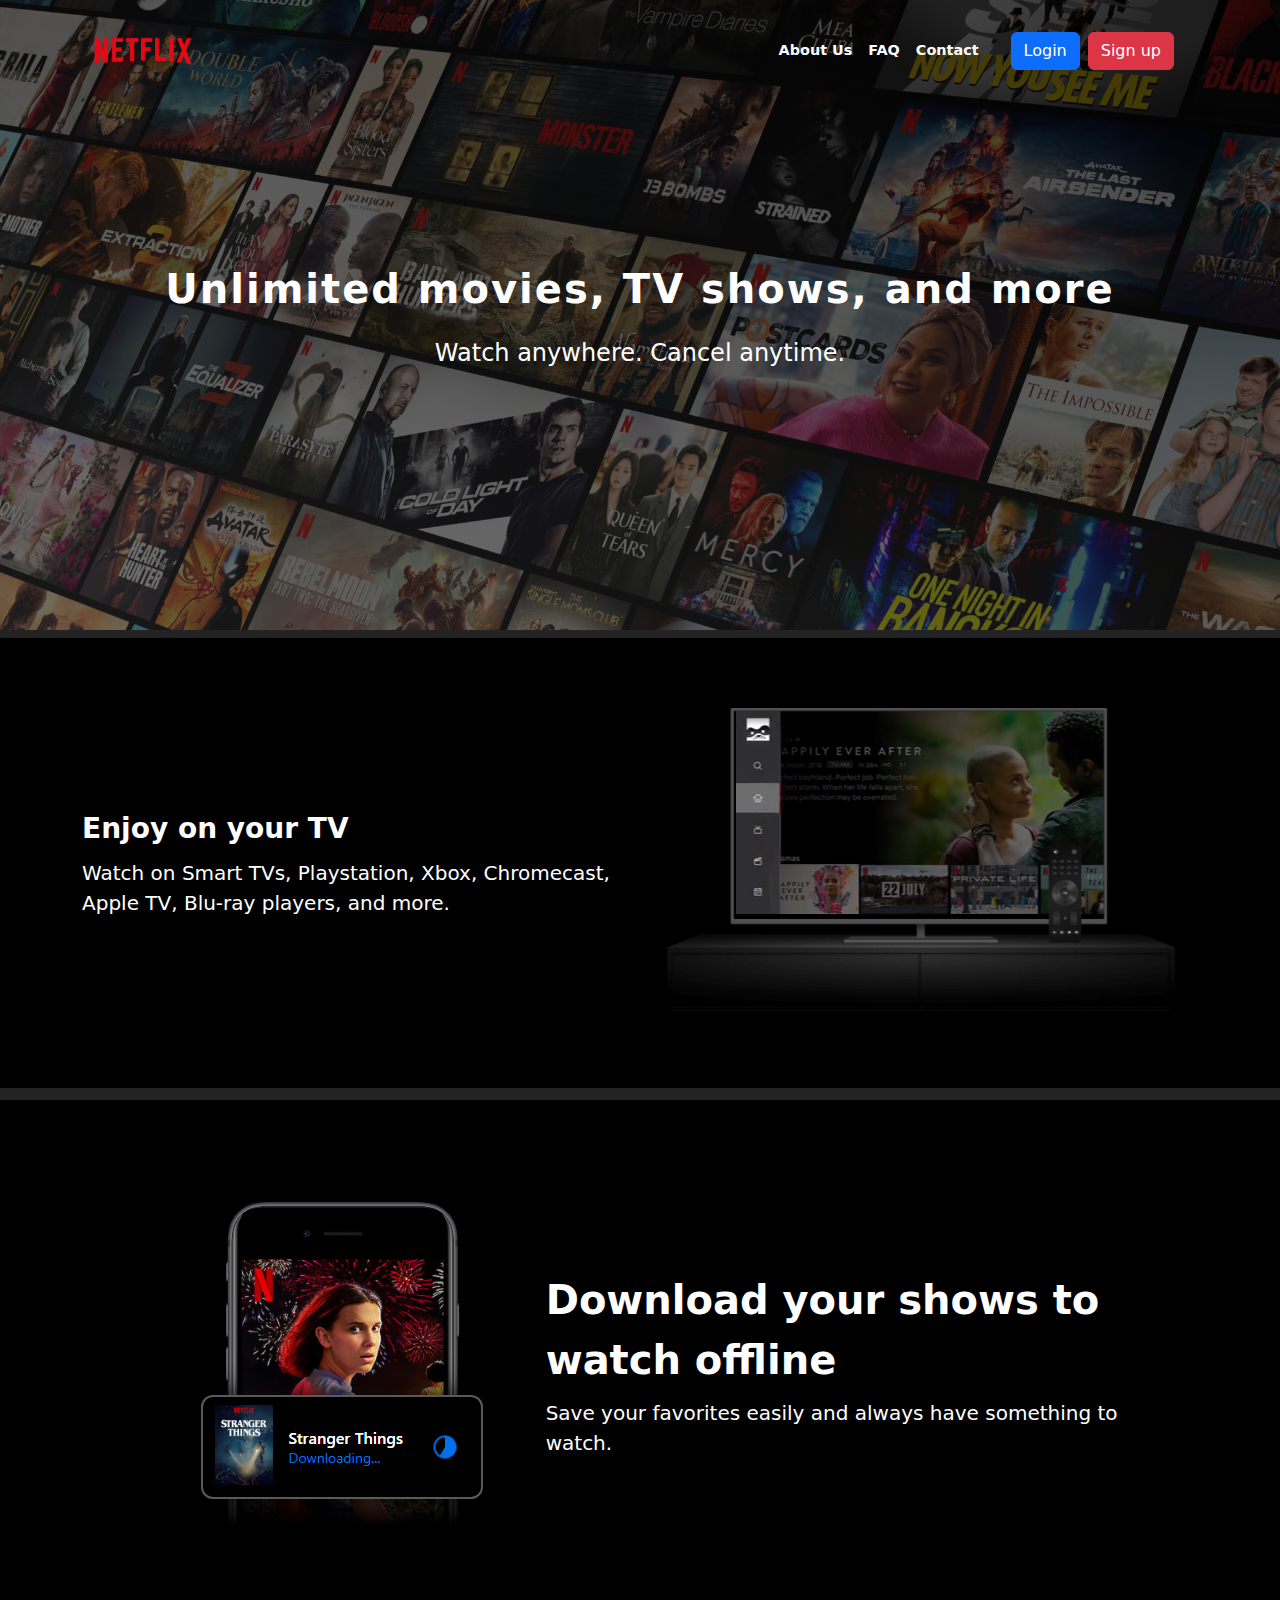
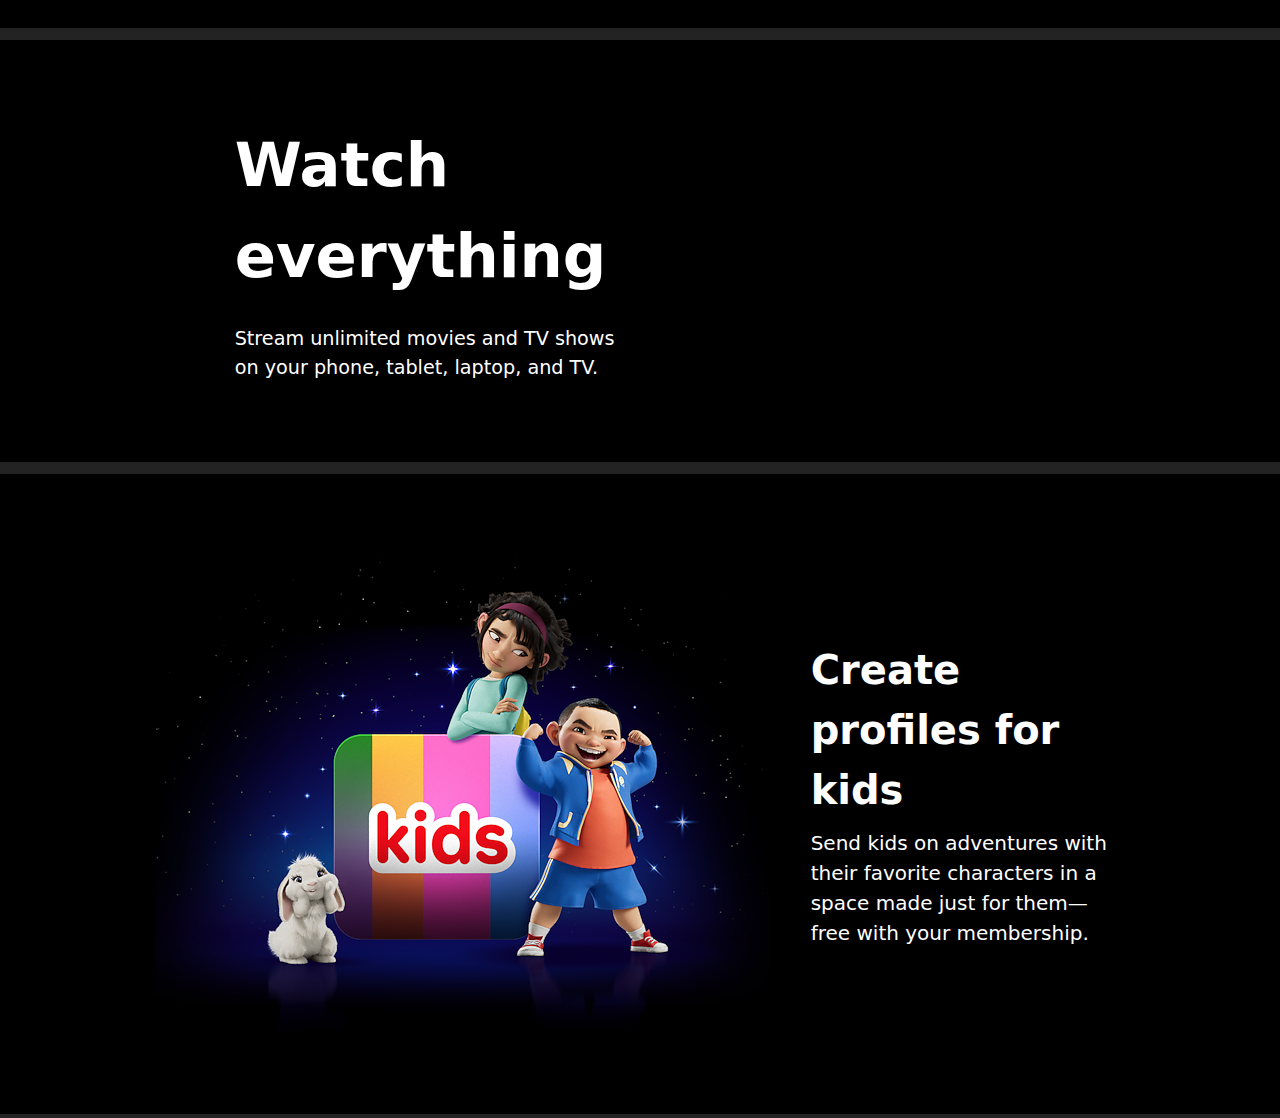
<file: index.html>
<!doctype html>
<html lang="en">

<head>
  <meta charset="utf-8">
  <meta name="viewport" content="width=device-width, initial-scale=1">
  <title>Netflix Clone</title>
  <link rel="shortcut icon" href="./assets/images/favicon.ico" type="image/x-icon">
  <link rel="stylesheet" href="./assets/css/bootstrap.min.css">
  <link rel="stylesheet" href="./assets/css/styles.css">
</head>

<body class="bg-black text-white">
  <!-- ================ hero and nav ====================== -->
  <main class="main d-flex justify-content-center align-items-center">
    <header class="container p-2 position-absolute top-0">
      <nav class="navbar navbar-expand-lg bg-transparent">
        <div class="container-fluid">
          <a class="navbar-brand" href="/">
            <img src="./assets/images/netflix logo.png" class="logo" alt="netflix-logo" />
          </a>
          <button class="navbar-toggler bg-white" type="button" data-bs-toggle="collapse" data-bs-target="#navbarSupportedContent" aria-controls="navbarSupportedContent" aria-expanded="false" aria-label="Toggle navigation">
            <span class="navbar-toggler-icon"></span>
          </button>
          <div class="collapse navbar-collapse collapsible p-3" id="navbarSupportedContent">
            <ul class="navbar-nav ms-auto mb-2 mb-lg-0 me-4 me-xs-0">
              <li class="nav-item">
                <a class="nav-link nav-item-link" aria-current="page" href="/about.html">About Us</a>
              </li>
              <li class="nav-item">
                <a class="nav-link nav-item-link" aria-current="page" href="/faq.html">FAQ</a>
              </li>
              <li class="nav-item">
                <a class="nav-link nav-item-link" href="/contact.html">Contact</a>
              </li>
            </ul>

            <div class="d-flex gap-2 align-items-center">
              <a class="btn btn-primary btn-md fs-6" href="/login">Login</a>
              <a class="btn btn-danger btn-md fs-6" href="/register">Sign up</a>
            </div>
          </div>
        </div>
      </nav>
    </header>
    <div class="d-flex flex-column text-center gap-3">
      <span class="hero-header">Unlimited movies, TV shows, and more</span>
      <span class="fs-4">Watch anywhere. Cancel anytime.</span>
    </div>
  </main>

  <section class="divider">
    <div class="container py-5 makeFlex">
      <div class="tv-content d-flex flex-column gap-2">
        <span class="fs-3 fw-bold">Enjoy on your TV</span>
        <span class="fs-5">Watch on Smart TVs, Playstation, Xbox, Chromecast, Apple TV, Blu-ray players, and more.</span>
      </div>
      <img class="img-fluid" src="./assets/images/netflix-img-1.png">
    </div>
  </section>

  <section class="divider">
    <div class="makeFlex download-section">
      <img class="download-image" src="./assets/images/netflix-img-2.png">
      <div class="tv-content d-flex flex-column gap-2">
        <span class="fs-1 fw-bold">Download your shows to watch offline</span>
        <span class="fs-5">Save your favorites easily and always have something to watch.</span>
      </div>

    </div>
  </section>

  <section class="divider">
    <div class="watch-section">
      <div class="content">
        <span class="title">Watch everything</span>
        <span class="description">Stream unlimited movies and TV shows on your phone, tablet, laptop, and TV.</span>
      </div>
      <div class="placeholder bg-transparent"></div>
    </div>
    </div>
  </section>

  <section class="divider">
    <div class="makeFlex download-section">
      <img class="download-image" src="./assets/images/AAAABejKYujIIDQciqmGJJ8BtXkYKKTi5jiqexltvN1YmvXYIfX8B9CYwooUSIzOKneblRFthZAFsYLMgKMyNfeHwk16DmEkpIIcb6A3.png">
      <div class="tv-content d-flex flex-column gap-2">
        <span class="fs-1 fw-bold">Create profiles for kids</span>
        <span class="fs-5">Send kids on adventures with their favorite characters in a space made just for them—free with your membership.</span>
      </div>

    </div>
  </section>

  <script src="./assets/js/bootstrap.bundle.min.js"></script>
</body>

</html>
</file>
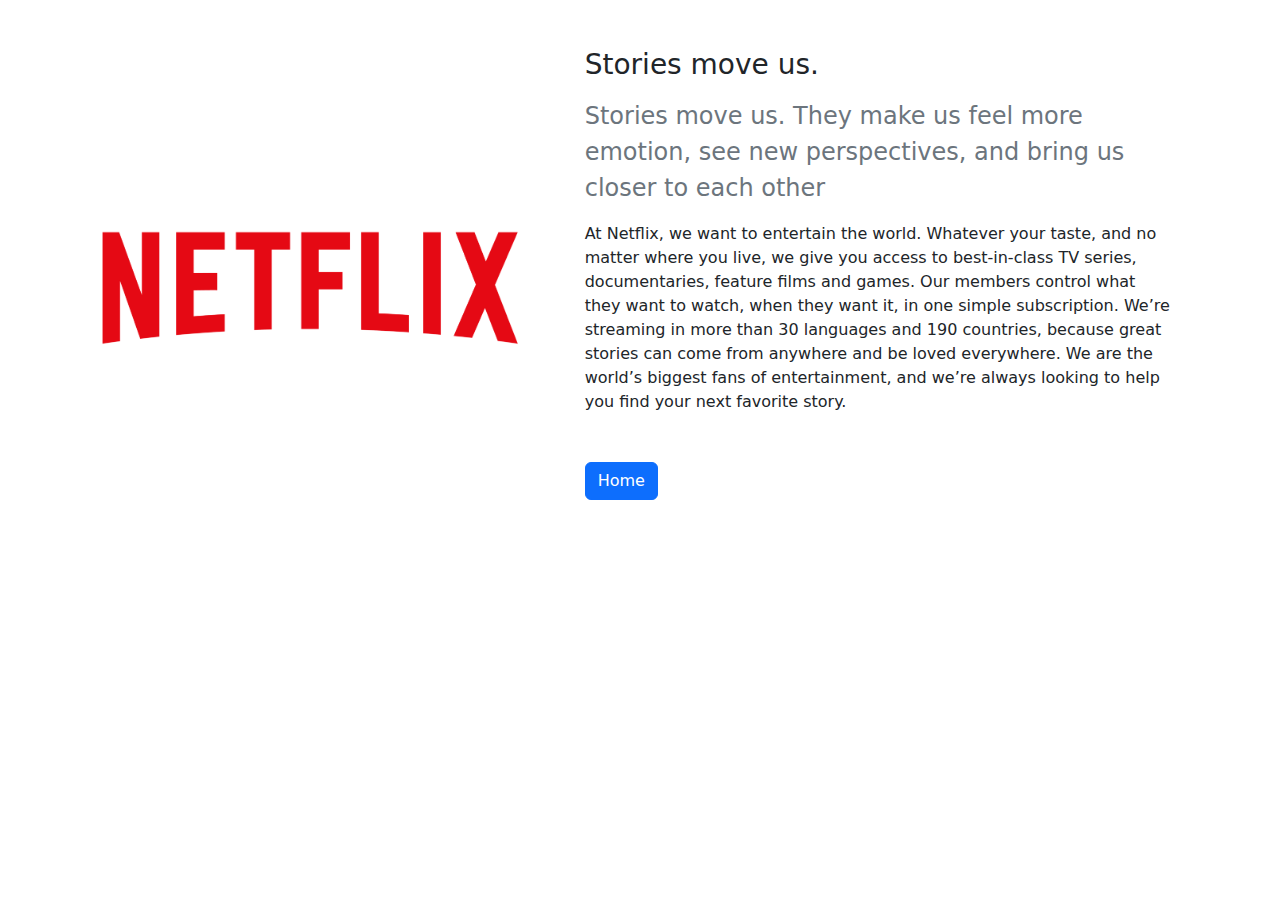
<file: about.html>
<!DOCTYPE html>
<html lang="en">
  <head>
    <meta charset="utf-8" />
    <meta name="viewport" content="width=device-width, initial-scale=1" />
    <title>Bootstrap demo</title>
  <link rel="shortcut icon" href="./assets/images/favicon.ico" type="image/x-icon">
    <link rel="stylesheet" href="./assets/css/bootstrap.min.css" />
  </head>

  <body>
     
    <!-- About 1 - Bootstrap Brain Component -->
    <section class="py-3 py-md-5">
      <div class="container">
        <div class="row gy-3 gy-md-4 gy-lg-0 align-items-lg-center">
          <div class="col-12 col-lg-6 col-xl-5">
            <img
              class="img-fluid rounded"
              loading="lazy"
              src="./assets/images/netflix logo.png"
              alt="About 1"
            />
          </div>
          <div class="col-12 col-lg-6 col-xl-7">
            <div class="row justify-content-xl-center">
              <div class="col-12 col-xl-11">
                <h3 class="mb-3">Stories move us.
                </h3>
                <p class="lead fs-4 text-secondary mb-3">
                  Stories move us.
                  They make us feel more emotion, see new perspectives,
                  and bring us closer to each other
                </p>
                <p class="mb-5">
                  At Netflix, we want to entertain the world.
                   Whatever your taste, and no matter where
                    you live, we give you access to best-in-class 
                    TV series, documentaries, feature films and
                     games. Our members control what they want
                      to watch, when they want it, in one simple
                       subscription. We’re streaming in more than 
                       30 languages and 190 countries, because
                        great stories can come from anywhere and
                         be loved everywhere. We are the world’s 
                         biggest fans of entertainment, and we’re 
                         always looking to help you find your next
                          favorite story.
                </p> 
        <a class="btn btn-primary btn-md fs-6" href="/index.html">Home</a>
                <div class="row gy-4 gy-md-0 gx-xxl-5X">
                  <div class="col-12 col-md-6">
                    <div class="d-flex">
                      <div class="me-4 text-primary">
                        <svg
                          xmlns="http://www.w3.org/2000/svg"
                          width="32"
                          height="32"
                          fill="currentColor"
                          class="bi bi-gear-fill"
                          viewBox="0 0 16 16"
                        >
                          
                  </div>
                </div>
              </div>
            </div>
          </div>
        </div>
      </div>
    </section>
    <script src="./assets/js/bootstrap.bundle.min.js"></script>
  </body>
</html>
</file>
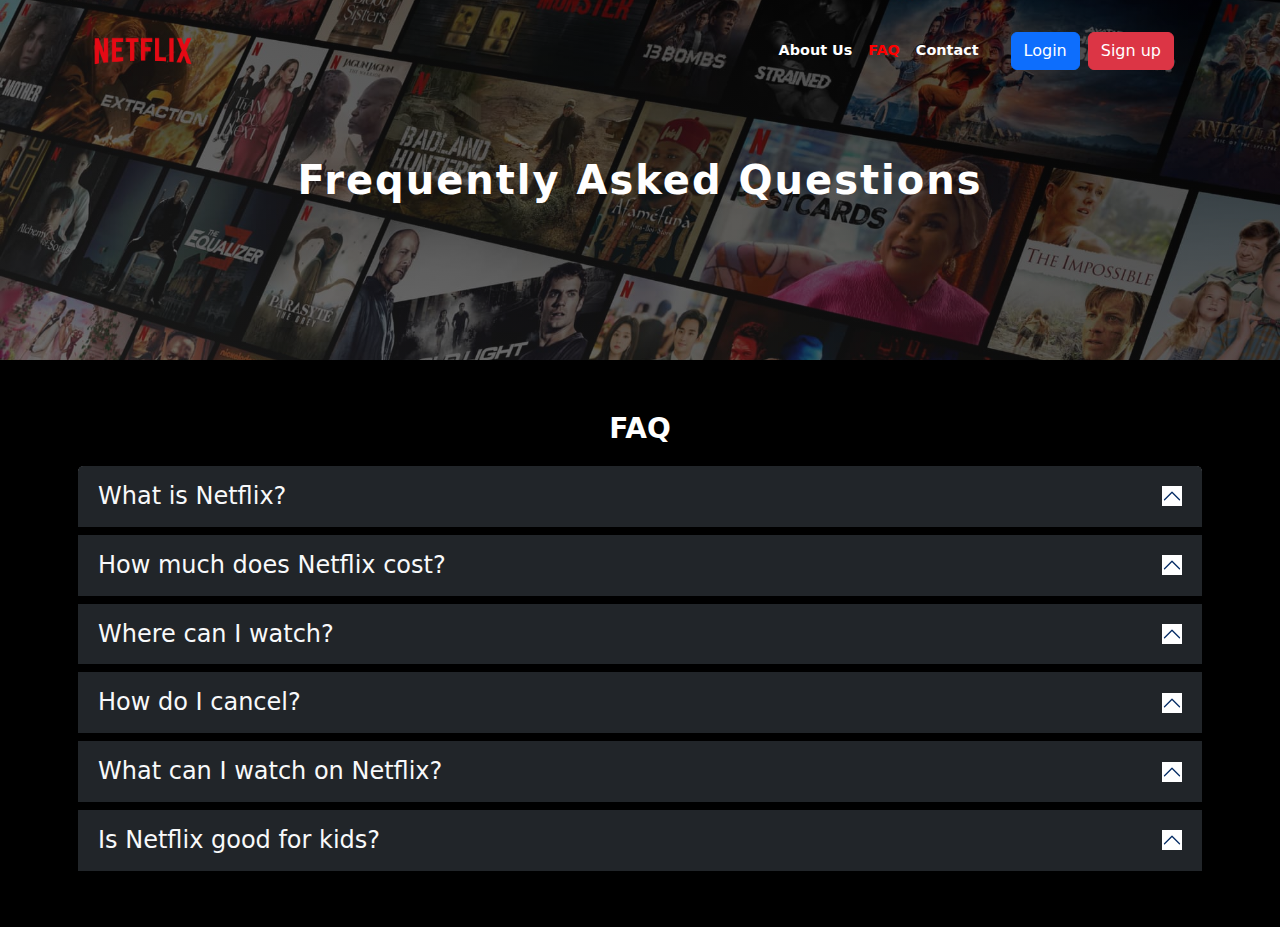
<file: faq.html>
<!doctype html>
<html lang="en">

<head>
  <meta charset="utf-8">
  <meta name="viewport" content="width=device-width, initial-scale=1">
  <title>FAQ - Netflix Clone</title>
  <link rel="shortcut icon" href="./assets/images/favicon.ico" type="image/x-icon">
  <link rel="stylesheet" href="./assets/css/bootstrap.min.css">
  <link rel="stylesheet" href="./assets/css/styles.css">
</head>

<body class="bg-black text-white">
  <!-- ================ hero and nav ====================== -->
  <main class="main d-flex justify-content-center align-items-center" style="height: 40vh;">
    <header class="container p-2 position-absolute top-0">
      <nav class="navbar navbar-expand-lg bg-transparent">
        <div class="container-fluid">
          <a class="navbar-brand" href="/">
            <img src="./assets/images/netflix logo.png" class="logo" alt="netflix-logo" />
          </a>
          <button class="navbar-toggler bg-white" type="button" data-bs-toggle="collapse" data-bs-target="#navbarSupportedContent" aria-controls="navbarSupportedContent" aria-expanded="false" aria-label="Toggle navigation">
            <span class="navbar-toggler-icon"></span>
          </button>
          <div class="collapse navbar-collapse collapsible p-3" id="navbarSupportedContent">
            <ul class="navbar-nav ms-auto mb-2 mb-lg-0 me-4 me-xs-0">
              <li class="nav-item">
                <a class="nav-link nav-item-link" aria-current="page" href="/about.html">About Us</a>
              </li>
              <li class="nav-item">
                <a class="nav-link nav-item-link active" aria-current="page" href="/faq.html">FAQ</a>
              </li>
              <li class="nav-item">
                <a class="nav-link nav-item-link" href="/contact.html">Contact</a>
              </li>
            </ul>

            <div class="d-flex gap-2 align-items-center">
              <a class="btn btn-primary btn-md fs-6" href="#">Login</a>
              <a class="btn btn-danger btn-md fs-6" href="#">Sign up</a>
            </div>
          </div>
        </div>
      </nav>
    </header>
    <div class="d-flex flex-column text-center gap-3">
      <span class="hero-header fw-bold">Frequently Asked Questions</span>
    </div>
  </main>

  <section class="py-5 px-2 container">
    <span class="text-center d-block fs-3 fw-bold mb-3">FAQ</span>

    <div class="accordion" id="accordionExample" style="--bs-accordion-border-color: none">

      <div class="accordion-item mb-2">
        <h2 class="accordion-header">
          <button class="accordion-button py-3 bg-dark text-light fs-4 " type="button" data-bs-toggle="collapse" data-bs-target="#collapseOne" aria-expanded="true" aria-controls="collapseOne">
            What is Netflix?
          </button>
        </h2>
        <div id="collapseOne" class="accordion-collapse bg-dark collapse text-light" data-bs-parent="#accordionExample">
          <div class="accordion-body d-flex flex-column gap-2">
            <span class="fs-5">Netflix is a streaming service that offers a wide variety of award-winning TV shows, movies, anime, documentaries, and more on thousands of internet-connected devices.</span>
            <span class="fs-5">
              You can watch as much as you want, whenever you want without a single commercial – all for one low monthly price. There's always something new to discover and new TV shows and movies are added every week!
            </span>
          </div>
        </div>
      </div>

      <div class="accordion-item mb-2">
        <h2 class="accordion-header">
          <button class="accordion-button py-3 bg-dark text-light fs-4 " type="button" data-bs-toggle="collapse" data-bs-target="#collapseTwo" aria-expanded="false" aria-controls="collapseTwo">
            How much does Netflix cost?
          </button>
        </h2>
        <div id="collapseTwo" class="accordion-collapse bg-dark collapse text-light" data-bs-parent="#accordionExample">
          <div class="accordion-body d-flex flex-column gap-2">
            <span class="fs-5">Watch Netflix on your smartphone, tablet, Smart TV, laptop, or streaming device, all for one fixed monthly fee. Plans range from ₦1,600 to ₦5,000 a month. No extra costs, no contracts.</span>
          </div>
        </div>
      </div>

      <div class="accordion-item mb-2">
        <h2 class="accordion-header">
          <button class="accordion-button py-3 bg-dark text-light fs-4 " type="button" data-bs-toggle="collapse" data-bs-target="#collapseThree" aria-expanded="false" aria-controls="collapseThree">
            Where can I watch?
          </button>
        </h2>
        <div id="collapseThree" class="accordion-collapse bg-dark collapse text-light" data-bs-parent="#accordionExample">
          <div class="accordion-body d-flex flex-column gap-2">
            <span class="fs-5">Watch anywhere, anytime. Sign in with your Netflix account to watch instantly on the web at netflix.com from your personal computer or on any internet-connected device that offers the Netflix app, including smart TVs, smartphones, tablets, streaming media players and game consoles.</span>
            <span class="fs-5">
              You can watch as much as you want, whenever you want without a single commercial – all for one low monthly price. There's always something new to discover and new TV shows and movies are added every week!
            </span>
          </div>
        </div>
      </div>


      <div class="accordion-item mb-2">
        <h2 class="accordion-header">
          <button class="accordion-button py-3 bg-dark text-light fs-4 " type="button" data-bs-toggle="collapse" data-bs-target="#collapseFour" aria-expanded="false" aria-controls="collapseFour">
            How do I cancel?
          </button>
        </h2>
        <div id="collapseFour" class="accordion-collapse bg-dark collapse text-light" data-bs-parent="#accordionExample">
          <div class="accordion-body d-flex flex-column gap-2">
            <span class="fs-5">Netflix is flexible. There are no pesky contracts and no commitments. You can easily cancel your account online in two clicks. There are no cancellation fees – start or stop your account anytime.</span>
          </div>
        </div>
      </div>


      <div class="accordion-item mb-2">
        <h2 class="accordion-header">
          <button class="accordion-button py-3 bg-dark text-light fs-4 " type="button" data-bs-toggle="collapse" data-bs-target="#collapseFive" aria-expanded="false" aria-controls="collapseFive">
            What can I watch on Netflix?
          </button>
        </h2>
        <div id="collapseFive" class="accordion-collapse bg-dark collapse text-light" data-bs-parent="#accordionExample">
          <div class="accordion-body d-flex flex-column gap-2">
            <span class="fs-5">Netflix has an extensive library of feature films, documentaries, TV shows, anime, award-winning Netflix originals, and more. Watch as much as you want, anytime you want.</span>
          </div>
        </div>
      </div>


      <div class="accordion-item mb-2">
        <h2 class="accordion-header">
          <button class="accordion-button py-3 bg-dark text-light fs-4 " type="button" data-bs-toggle="collapse" data-bs-target="#collapseSix" aria-expanded="false" aria-controls="collapseSix">
            Is Netflix good for kids?
          </button>
        </h2>
        <div id="collapseSix" class="accordion-collapse bg-dark collapse text-light" data-bs-parent="#accordionExample">
          <div class="accordion-body d-flex flex-column gap-2">
            <span class="fs-5">The Netflix Kids experience is included in your membership to give parents control while kids enjoy family-friendly TV shows and movies in their own space.</span>

            <span class="fs-5">Kids profiles come with PIN-protected parental controls that let you restrict the maturity rating of content kids can watch and block specific titles you don’t want kids to see.</span>
          </div>
        </div>
      </div>


    </div>

  </section>

  <script src="./assets/js/bootstrap.bundle.min.js"></script>
</body>

</html>
</file>
<file: assets/css/styles.css>
* {
  margin: 0;
  padding: 0;
  box-sizing: inherit;
}

body {
  box-sizing: border-box;
  font-size: 62.5%;
}

.main {
  height: 70vh;
  background: linear-gradient(200deg, #000000a3, #2c2c2c87),
    url('../images/background.jpg');
  background-size: cover;
  background-position: center center;
  background-repeat: no-repeat;
  position: relative;
}

.logo {
  width: auto;
  height: 35px;
}

.contact-logo {
  position: relative;
  padding-right: 12px;
}

.contact-logo::after {
  content: '';
  position: absolute;
  height: 100%;
  width: 1px;
  margin-left: 6px;
  background-color: #fff;
  color: #fff;
}

.contact-container {
  max-width: 720px;
  width: 100%;
  margin: 0 auto;
  padding: 0 10px;
}

.collapsible {
  background-color: transparent;
}

.nav-item-link {
  color: #fff;
  font-size: 0.9rem;
  font-weight: 600;

  &:hover {
    color: red;
  }
}

.active {
  color: red !important;
}

.hero-header {
  font-size: 2.5rem;
  font-weight: 600;
  letter-spacing: 2px;
}

.divider {
  border-top: 8px solid #232323;
  border-bottom: 4px solid #232323;
}

.makeFlex {
  display: flex;
  align-items: center;
  justify-content: center;
}

.download-section {
  padding: 5rem 0;
  max-width: calc(83.33333333333334% - 6rem);
  width: 100%;
  margin: 0 auto;
  justify-content: space-evenly;
  gap: 1rem;
}

.download-image {
  width: auto;
  max-height: 600px;
  height: 100%;
  object-fit: contain;
}

.watch-section {
  max-width: calc(83.33333333333334% - 6rem);
  width: 100%;
  margin: 0 auto;
  display: flex;
  align-items: center;
  justify-content: flex-start;
  gap: 1rem;
  padding: 5rem;
}

.watch-section > .content {
  display: flex;
  flex-direction: column;
  flex: 1;
  gap: 1.4rem;

  & .title {
    font-size: 3.8rem;
    font-weight: 700;
  }

  & .description {
    font-size: 1.2rem;
  }

  @media (max-width: 991px) {
    .title {
      font-size: 2.5rem;
    }
  }
}

.watch-section > .placeholder {
  flex: 1;
}

.accordion-button::after {
  color: #fff !important;
  background-color: #fff !important;
}

.links {
  margin: 0;
  padding: 0;

  & .quick-link {
    list-style-type: none;
    display: flex;
    gap: 0.5rem;
    align-items: center;
    border-top: 1px solid rgba(128, 128, 128, 0.2);
    padding: 0.5rem;

    & > a {
      color: #000;
      font-size: 1rem;
    }
  }
}

.contact-footer {
  background: linear-gradient(
      10deg,
      rgba(229, 9, 20, 0) 58%,
      rgb(229, 9, 20) 128%
    ),
    #000;
}

@media (max-width: 991px) {
  .main {
    height: 60vh;
  }

  .collapsible {
    background-color: white;
  }

  .nav-item-link {
    color: #000;
  }

  .hero-header {
    font-size: 2rem;
    letter-spacing: normal;
  }

  .makeFlex {
    flex-direction: column;
    align-items: center;
  }

  .tv-content {
    justify-content: center;
    align-items: center;
    text-align: center;
  }
}
</file>
